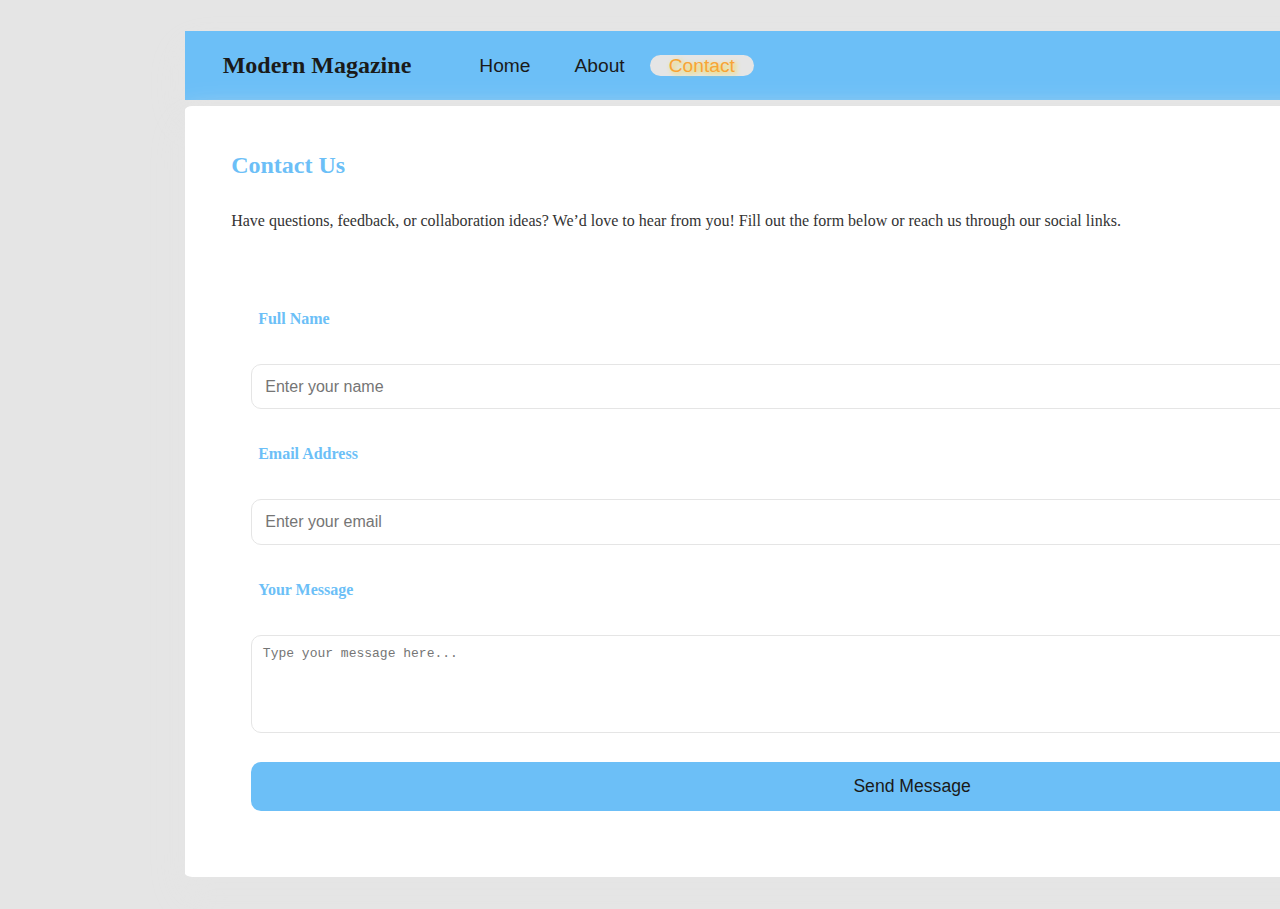
<file: contact.html>
<!DOCTYPE html>
<html>
<head>
  <title>Contact</title>
  <meta name="viewport" content="width=device-width, initial-scale=1.0">
  <link rel="stylesheet" href="css/style.css">
</head>

<body>
  <div class="contact-header">
    <h2>Modern Magazine</h2>
    <ul class="contact-nav">
      <li><a href="index.html">Home</a></li>
      <li><a href="about.html">About</a></li>
      <li><a href="contact.html" class="active">Contact</a></li>
    </ul>
  </div>

  <div class="contact-container">
    <h2>Contact Us</h2>
    <p>Have questions, feedback, or collaboration ideas? We’d love to hear from you! Fill out the form below or reach us through our social links.</p>

    <div class="contact-form">
      <form action="#" method="post">
        <label for="name">Full Name</label>
        <input type="text" id="name" name="name" placeholder="Enter your name" required>

        <label for="email">Email Address</label>
        <input type="email" id="email" name="email" placeholder="Enter your email" required>

        <label for="message">Your Message</label>
        <textarea id="message" name="message" rows="5" placeholder="Type your message here..." required></textarea>

        <button type="submit">Send Message</button>
      </form>
    </div>
  </div>
</body>
</html>
</file>
<file: css/style.css>
*{
    margin:0.5%;
    padding:0.5%;
    box-sizing: border-box;
}

:root {
  --primary-color: #6cbff7;       /* Deep charcoal for headers/nav */
  --secondary-color: #00AB6C;     /* Medium green for highlights */
  --background-color: #FFFFFF;    /* Clean white background */
  --text-color: #1A1A1A;          /* Soft black for text */
  --accent-color: #f8a435;        /* Warm yellow for hover/accent */
  --neutral-color: #E5E5E5;       /* Light gray for borders/dividers */
}

body{
    background-color: var(--neutral-color);
    color:var(--text-color);

}


/*-------------------
      HEADER STYLES 
---------------------*/


/* header container */
.header {
    display:flex;
    justify-content: flex-start;
    background-color: var(--primary-color);
    width:161.5vh;
    margin-left:10em; 
    margin-bottom:0%;
    box-shadow: 0 12px 25px var(--neutral-color),
              0 20px 40px var(--neutral-color);
}

.header h2{
  display:flex;
  font-family:system-ui, -apple-system, BlinkMacSystemFont, 'Segoe UI', Roboto, Oxygen, Ubuntu, Cantarell, 'Open Sans', 'Helvetica Neue', sans-serif;
  color: var(--text-color);
}

/* Navigation bar*/
.headernav {
    display:flex;
     list-style-type:none;
}
.headernav li{
    padding:1em;
}
.headernav li:hover{
    color: var(--accent-color);
    background-color:var(--neutral-color);
    border-radius: 20px;
    text-shadow: 2px 2px 5px rgb(218, 225, 230);  
}
.headernav li:hover a{
    color: var(--accent-color);
    text-shadow: #ede3f3 3px 3px 5px;
}
.headernav a{
    text-decoration: none;
    color: var(--text-color);
    padding :0em 1em;
    font-size: 1.2em;
}

      /*----dropdown------*/
.dropdown {
    position: relative;
    display: inline-block;
}
.dropdown-content{
    display:none;
    position: absolute;
    list-style-type: none;
    padding:1em;
}
.dropdown:hover .dropdown-content  {
    display:flex;
    color:var(--accent-color);
    background-color: var(--primary-color);
    flex-direction: row;
    border-radius: 20px;

}
.dropdown-content li a:hover{
    background-color: var(--neutral-color); 
    border-radius: 20px;
}

/* -------------------
  MAIN CONTAINER STYLES
---------------------*/


/* main container AWS*/
.main{
    display:block;
    border-radius:0.5%;
    background-color: var(--background-color);
    width:161.5vh;
    height:70vh;
    margin-left:10em;
     box-shadow: 0 12px 25px var(--neutral-color),
              0 20px 40px var(--neutral-color);
}
.main img{
    border:none;
    border-style: none;
    width:70vh;
    height:50vh;
    margin-left:22em;
    box-shadow: 0 12px 25px var(--neutral-color),
              0 20px 40px var(--neutral-color);
}
.main a{
    text-decoration: none;
    color:var(--text-color);
    display:block;
    text-align: center;
    font-size:1.5em;
    margin-top:1em;
}
.main a:hover{
    color: var(--accent-color);
    text-shadow: 2px 2px 5px grey;  
}

/* -------------------------
 SECONDARY CONTAINER STYLES
----------------------------*/


/*Second container*/
.second-main{
    display:flex;
    flex-wrap:wrap;
    justify-content: flex-start;
    align-items: flex-start;
    border-radius:0.5%;
    background-color: var(--neutral-color);
    width:161.5vh;
    height:auto;
    margin-left:10em;
    padding-left: 5em;
    margin-top:1em;
     box-shadow: 0 12px 25px var(--neutral-color),
              0 20px 40px var(--neutral-color);
}

/*All secondary images*/
.img{
    
    border:none;
    width:40vh;
    height:52vh;
    margin:2em;
    margin-left:2em;
    background-color:var(--background-color);
     text-wrap:wrap;
    box-shadow: 0 12px 25px var(--neutral-color),
              0 20px 40px var(--neutral-color);
    white-space:wrap;
    transform: scale(1);
    transition: transform 0.5s;
}
.img:hover{
    transform: scale(1.1);
    transition: transform 0.5s;
    }
.img  img{
    width:35vh;
     height:30vh;
     margin-left:1em;
     margin-top:0.5em;
}
.img img:hover{
   box-shadow: 0 0 25px rgba(7, 195, 219, 0.5);

    }

.img p,a,small{
  padding:0%;
    color:var(--text-color);
     text-decoration: none;
    font-family:Arial, Helvetica, sans-serif ;
    }
    .img a:hover{
    color: var(--accent-color);
    text-shadow: 2px 2px 5px grey;
    }
/* -------------------
ABOUT FOLDER STYLES 
----------------------*/


    /*About header */
    .about-header {
    display:flex;
    justify-content: flex-start;
    background-color: var(--primary-color);
    width:161.5vh;
    margin-left:10em; 
    margin-bottom:0%;
    box-shadow: 0 12px 25px var(--neutral-color),
              0 20px 40px var(--neutral-color);
}

.about-header h2{
  display:flex;
  padding :0em 1em;
  color:var(--text-color);
}

/* about Navigation bar*/
.about-nav {
    display:flex;
     list-style-type:none;
}
.about-nav a{
    text-decoration: none;
    color: var(--text-color);
    padding :0em 1em;
    font-size: 1.2em;
}
.about-nav li a:hover{
    color: var(--accent-color);
    background-color: var(--neutral-color);
    border-radius: 20px;
    text-shadow: 2px 2px 5px rgb(245, 215, 47);  
}

/* About main content*/
.about-container{
    display:flex;
    flex-direction:column;
    border-radius:0.5%;
    background-color: var(--background-color);
    width:161.5vh;
    height:auto;
    margin-left:10em;
    padding:2em;
     box-shadow: 0 12px 25px var(--neutral-color),
              0 20px 40px var(--neutral-color);
}
.about-image{
    width:161.5vh;
    text-wrap-mode: wrap;
    height:auto;
    border:none;
}
.about-image img{
    margin-left:20vh;
    margin:2em;
    border:none;
    width:30vh;
    height:30vh;
   
}


/*---------------------
CONTACT FOLDER STYLES
-----------------------*/


/* Contact header */
.contact-header {
  display: flex;
  justify-content: flex-start;
  align-items: center;
  background-color: var(--primary-color);
  width: 161.5vh;
  margin-left: 10em;
  box-shadow: 0 12px 25px var(--neutral-color),
              0 20px 40px var(--neutral-color);
}

.contact-header h2 {
  display: flex;
  padding: 0em 1em;
  color: var(--text-color);
}

/* Navigation bar */
.contact-nav {
  display: flex;
  list-style-type: none;
}

.contact-nav a {
  text-decoration: none;
  color: var(--text-color);
  padding: 0em 1em;
  font-size: 1.2em;
  transition: 0.3s;
}

.contact-nav li a:hover,
.contact-nav li a.active {
  color: var(--accent-color);
  background-color: var(--neutral-color);
  border-radius: 20px;
  text-shadow: 2px 2px 5px rgb(245, 215, 47);
}

/* Contact main content */
.contact-container {
  display: flex;
  flex-direction: column;
  background-color: var(--background-color);
  width: 161.5vh;
  margin-left: 10em;
  padding: 2em;
  border-radius: 0.5%;
  box-shadow: 0 12px 25px var(--neutral-color),
              0 20px 40px var(--neutral-color);
}

.contact-container h2 {
  color: var(--primary-color);
  margin-bottom: 0.5em;
}

.contact-container p {
  color: #333;
  font-size: 1em;
  margin-bottom: 2em;
}

/* Contact form */
.contact-form form {
  display: flex;
  flex-direction: column;
  gap: 1em;
}

.contact-form label {
  font-weight: 600;
  color: var(--primary-color);
}

.contact-form input,
.contact-form textarea {
  width: 100%;
  padding: 0.8em;
  border: 1px solid var(--neutral-color);
  border-radius: 10px;
  font-size: 1em;
  outline: none;
  transition: 0.3s;
}

.contact-form input:focus,
.contact-form textarea:focus {
  border-color: var(--accent-color);
  box-shadow: 0 0 10px var(--accent-color);
}

.contact-form button {
  background-color: var(--primary-color);
  color: var(--text-color);
  border: none;
  padding: 0.8em;
  font-size: 1.1em;
  border-radius: 10px;
  cursor: pointer;
  transition: background-color 0.3s ease, transform 0.2s ease;
}

.contact-form button:hover {
  background-color: var(--accent-color);
  color: var(--primary-color);
  transform: scale(1.05);
}

/* -------------------------
   RESPONSIVE    DESIGN 
----------------------------*/

/* Tablets */
@media (max-width: 1024px) {
  /*All MAIN CONTAINERS*/
  .header,
  .main,
  .second-main,
  .about-header,
  .about-container,
  .contact-header,
  .contact-container {
    width: 90%;
    margin: 1em auto;
  }

  .header,
  .about-header,
  .contact-header {
    flex-direction: column;
    align-items: center;
    text-align: center;
  }

  .header h2,
  .about-header h2,
  .contact-header h2 {
    font-size: 1.5em;
  }

  .headernav,
  .about-nav,
  .contact-nav {
    flex-wrap: wrap;
    justify-content: center;
  }

  .main img {
    width: 100%;
    height: auto;
    margin-left: 0;
  }

  .second-main {
    justify-content: center;
    padding: 1em;
  }

  .img {
    width: 40%;
    height: auto;
  }

  .about-container {
    padding: 1em;
  }

  .about-image {
    width: 80%;
    text-align: center;
    margin: 1em auto;
  }

  .about-image img {
    width: 60%;
    height: auto;
  }

  .contact-container {
    padding: 2em;
  }

  .contact-form form {
    width: 80%;
    margin: 0 auto;
  }

  .contact-form button {
    width: fit-content;
    margin: 0 auto;
  }
}

/* Mobiles */
@media (max-width: 768px) {
  .header,
  .main,
  .second-main,
  .about-header,
  .about-container,
  .contact-header,
  .contact-container {
    width: 95%;
    margin: 0.5em auto;
    box-shadow: none;
  }

  .header,
  .about-header,
  .contact-header {
    flex-direction: column;
    align-items: center;
  }

  .headernav,
  .about-nav,
  .contact-nav {
    flex-direction: column;
    align-items: center;
  }

  .main img,
  .img img,
  .about-image img {
    width: 100%;
    height: auto;
    margin: 0;
  }

  .img {
    width: 90%;
    margin: 1em 0;
  }

  .about-image {
    width: 100%;
    margin: 1em 0;
  }

  .contact-form form {
    width: 100%;
  }

  .contact-form input,
  .contact-form textarea {
    font-size: 1em;
  }

  .contact-form button {
    width: 100%;
    font-size: 1.1em;
  }

  .dropdown-content {
    position: static;
    flex-direction: column;
    background-color: var(--primary-color);
    border-radius: 10px;
  }
}
</file>
